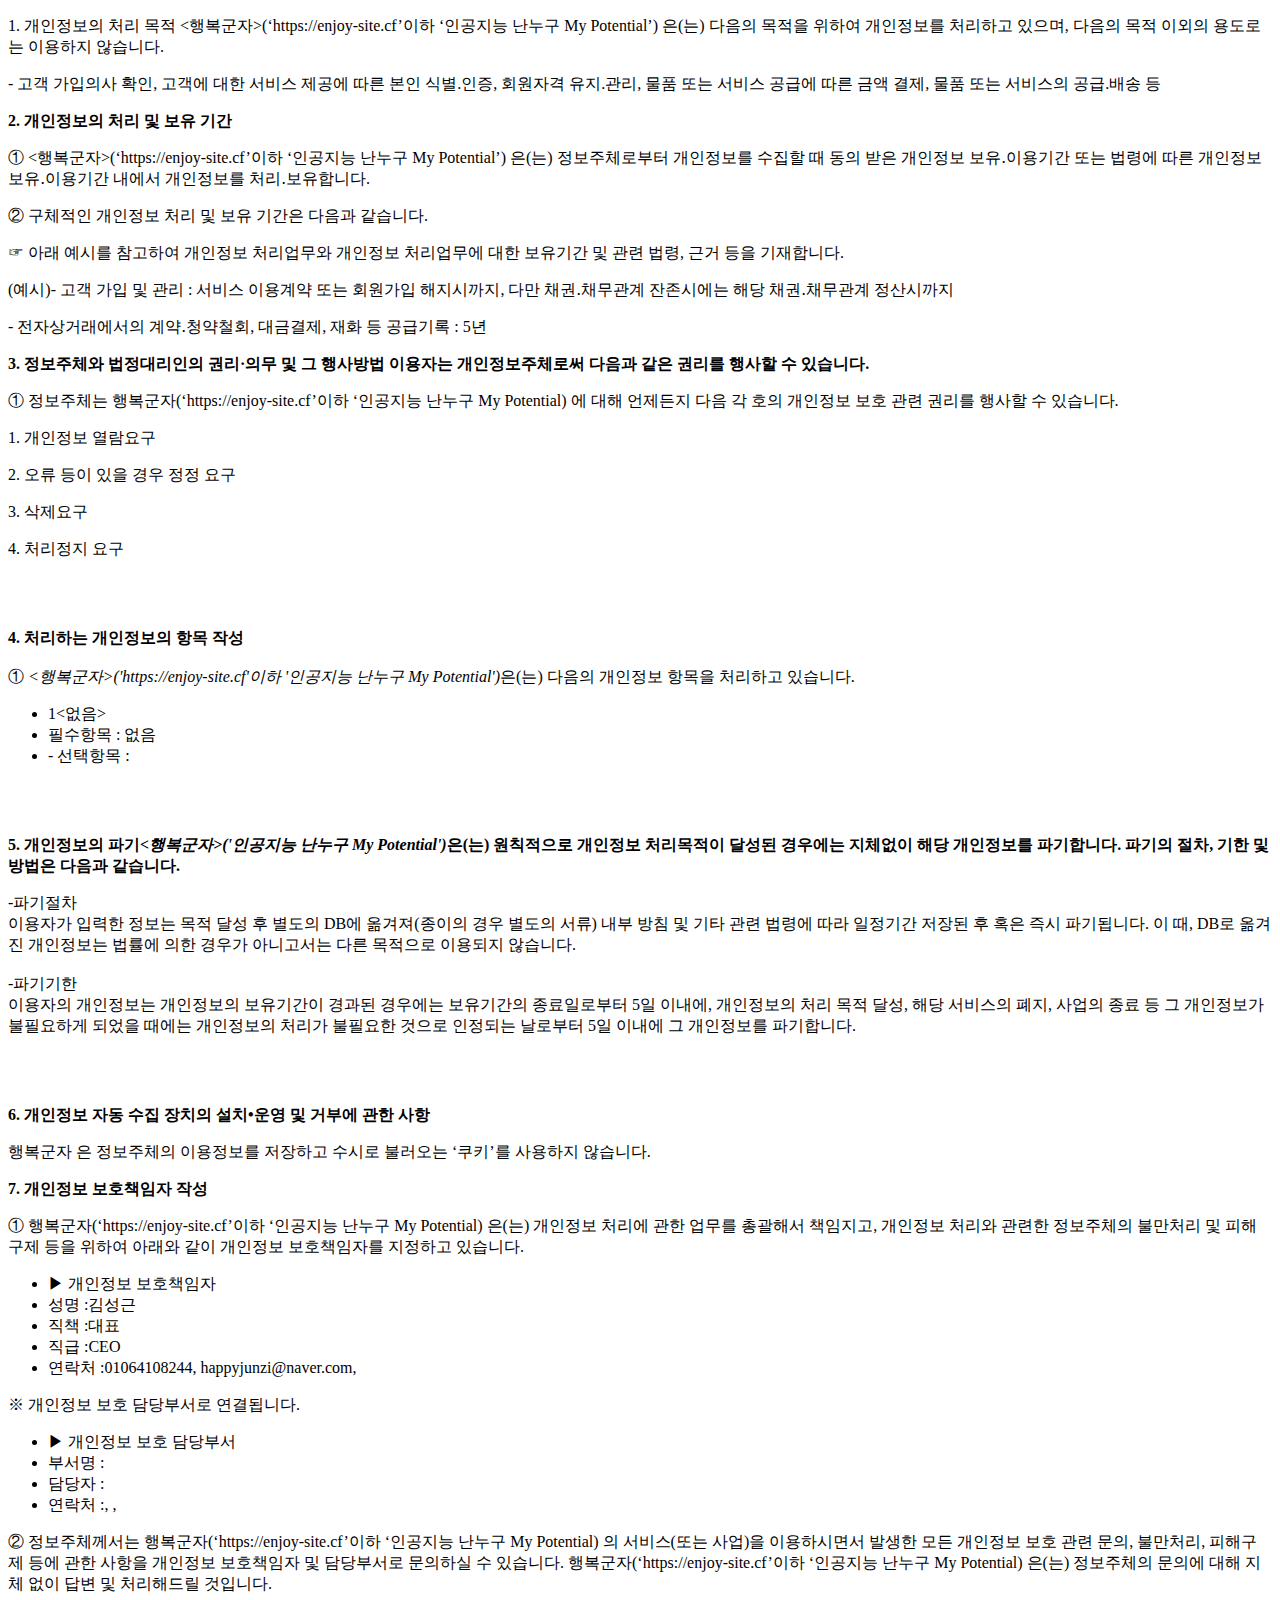
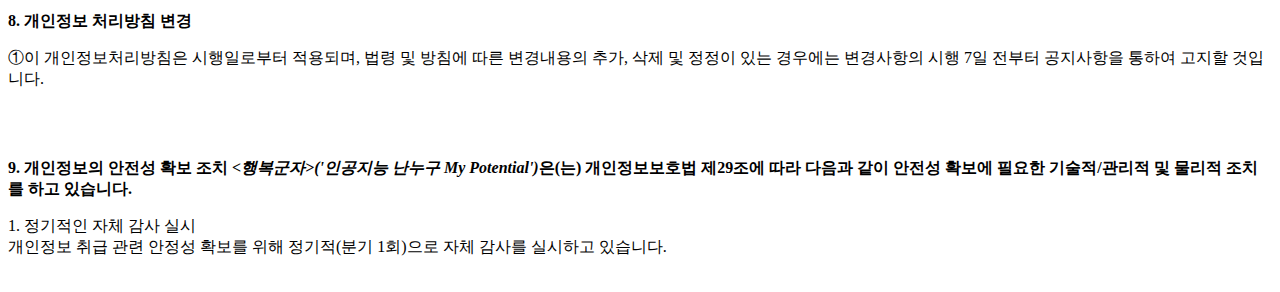
<file: privacy.html>
<!DOCTYPE html PUBLIC "-//W3C//DTD XHTML 1.0 Transitional//EN" "http://www.w3.org/TR/xhtml1/DTD/xhtml1-transitional.dtd">
<html xmlns="http://www.w3.org/1999/xhtml" xml:lang="ko" lang="ko">
<head>
<meta http-equiv="Content-Type" content="text/html; charset=UTF-8">


<title>개인정보처리방침</title>
</head>
<body>
	<p><p class='sub_p mgt10'><span class='colorLightBlue'>1. 개인정보의 처리 목적</span> <행복군자>(‘https://enjoy-site.cf’이하 ‘인공지능 난누구 My Potential’) 은(는) 다음의 목적을 위하여 개인정보를 처리하고 있으며, 다음의 목적 이외의 용도로는 이용하지 않습니다.</p><p class='sub_p'> - 고객 가입의사 확인, 고객에 대한 서비스 제공에 따른 본인 식별.인증, 회원자격 유지.관리, 물품 또는 서비스 공급에 따른 금액 결제, 물품 또는 서비스의 공급.배송 등</p><p class='sub_p mgt30'><strong>2. 개인정보의 처리 및 보유 기간</strong></p><p class='sub_p mgt10'>① <행복군자>(‘https://enjoy-site.cf’이하 ‘인공지능 난누구 My Potential’) 은(는) 정보주체로부터 개인정보를 수집할 때 동의 받은 개인정보 보유․이용기간 또는 법령에 따른 개인정보 보유․이용기간 내에서 개인정보를 처리․보유합니다.</p><p class='sub_p mgt10'>② 구체적인 개인정보 처리 및 보유 기간은 다음과 같습니다.</p><p class='sub_p'>☞ 아래 예시를 참고하여 개인정보 처리업무와  개인정보 처리업무에 대한 보유기간 및 관련 법령, 근거 등을 기재합니다.</p><p class='sub_p'>(예시)- 고객 가입 및 관리 : 서비스 이용계약 또는 회원가입 해지시까지, 다만 채권․채무관계 잔존시에는 해당 채권․채무관계 정산시까지</p><p class='sub_p'>- 전자상거래에서의 계약․청약철회, 대금결제, 재화 등 공급기록 : 5년 </p>

<p class="lh6 bs4"><strong>3. 정보주체와 법정대리인의 권리·의무 및 그 행사방법 이용자는 개인정보주체로써 다음과 같은 권리를 행사할 수 있습니다.</strong></p><p class="ls2">① 정보주체는 행복군자(‘https://enjoy-site.cf’이하 ‘인공지능 난누구 My Potential) 에 대해 언제든지 다음 각 호의 개인정보 보호 관련 권리를 행사할 수 있습니다.</p><p class='sub_p'>1. 개인정보 열람요구</p><p class='sub_p'> 2. 오류 등이 있을 경우 정정 요구</p><p class='sub_p'> 3. 삭제요구</p><p class='sub_p'> 4. 처리정지 요구</p></br></br><p class='lh6 bs4'><strong>4. 처리하는 개인정보의 항목 작성 </strong></br></br> ① <em class="emphasis"><행복군자>('https://enjoy-site.cf'이하  '인공지능 난누구 My Potential')</em>은(는) 다음의 개인정보 항목을 처리하고 있습니다.</p><ul class='list_indent2 mgt10'><li class='tt'>1<없음></li><li>필수항목 : 없음</li><li>- 선택항목 : </li></ul></br></br><p class='lh6 bs4'><strong>5. 개인정보의 파기<em class="emphasis"><행복군자>('인공지능 난누구 My Potential')</em>은(는) 원칙적으로 개인정보 처리목적이 달성된 경우에는 지체없이 해당 개인정보를 파기합니다. 파기의 절차, 기한 및 방법은 다음과 같습니다.</strong></p><p class='ls2'>-파기절차</br>이용자가 입력한 정보는 목적 달성 후 별도의 DB에 옮겨져(종이의 경우 별도의 서류) 내부 방침 및 기타 관련 법령에 따라 일정기간 저장된 후 혹은 즉시 파기됩니다. 이 때, DB로 옮겨진 개인정보는 법률에 의한 경우가 아니고서는 다른 목적으로 이용되지 않습니다.</br></br>-파기기한</br>이용자의 개인정보는 개인정보의 보유기간이 경과된 경우에는 보유기간의 종료일로부터 5일 이내에, 개인정보의 처리 목적 달성, 해당 서비스의 폐지, 사업의 종료 등 그 개인정보가 불필요하게 되었을 때에는 개인정보의 처리가 불필요한 것으로 인정되는 날로부터 5일 이내에 그 개인정보를 파기합니다.</p><p class='sub_p mgt10'></p></br></br><p class="lh6 bs4"><strong>6. 개인정보 자동 수집 장치의 설치•운영 및 거부에 관한 사항</strong></p><p class="ls2">행복군자 은 정보주체의 이용정보를 저장하고 수시로 불러오는 ‘쿠키’를 사용하지 않습니다.<p class='sub_p mgt30'><strong>7. 개인정보 보호책임자 작성 </strong></p><p class='sub_p mgt10'> ①  <span class='colorLightBlue'>행복군자(‘https://enjoy-site.cf’이하 ‘인공지능 난누구 My Potential)</span> 은(는) 개인정보 처리에 관한 업무를 총괄해서 책임지고, 개인정보 처리와 관련한 정보주체의 불만처리 및 피해구제 등을 위하여 아래와 같이 개인정보 보호책임자를 지정하고 있습니다.</p><ul class='list_indent2 mgt10'><li class='tt'>▶ 개인정보 보호책임자 </li><li>성명 :김성근</li><li>직책 :대표</li><li>직급 :CEO</li><li>연락처 :01064108244, happyjunzi@naver.com, </li></ul><p class='sub_p'>※ 개인정보 보호 담당부서로 연결됩니다.<p/> <ul class='list_indent2 mgt10'><li class='tt'>▶ 개인정보 보호 담당부서</li><li>부서명 :</li><li>담당자 :</li><li>연락처 :, , </li></ul><p class='sub_p'>② 정보주체께서는 행복군자(‘https://enjoy-site.cf’이하 ‘인공지능 난누구 My Potential) 의 서비스(또는 사업)을 이용하시면서 발생한 모든 개인정보 보호 관련 문의, 불만처리, 피해구제 등에 관한 사항을 개인정보 보호책임자 및 담당부서로 문의하실 수 있습니다. 행복군자(‘https://enjoy-site.cf’이하 ‘인공지능 난누구 My Potential) 은(는) 정보주체의 문의에 대해 지체 없이 답변 및 처리해드릴 것입니다.</p><p class='sub_p mgt30'><strong>8. 개인정보 처리방침 변경 </strong></p><p class='sub_p mgt10'>①이 개인정보처리방침은 시행일로부터 적용되며, 법령 및 방침에 따른 변경내용의 추가, 삭제 및 정정이 있는 경우에는 변경사항의 시행 7일 전부터 공지사항을 통하여 고지할 것입니다.</p></br></br><p class='lh6 bs4'><strong>9. 개인정보의 안전성 확보 조치 <em class="emphasis"><행복군자>('인공지능 난누구 My Potential')</em>은(는) 개인정보보호법 제29조에 따라 다음과 같이 안전성 확보에 필요한 기술적/관리적 및 물리적 조치를 하고 있습니다.</strong></p><p class='sub_p mgt10'>1. 정기적인 자체 감사 실시</br> 개인정보 취급 관련 안정성 확보를 위해 정기적(분기 1회)으로 자체 감사를 실시하고 있습니다.</br></br></p></p>
</body>
</html>
</file>
